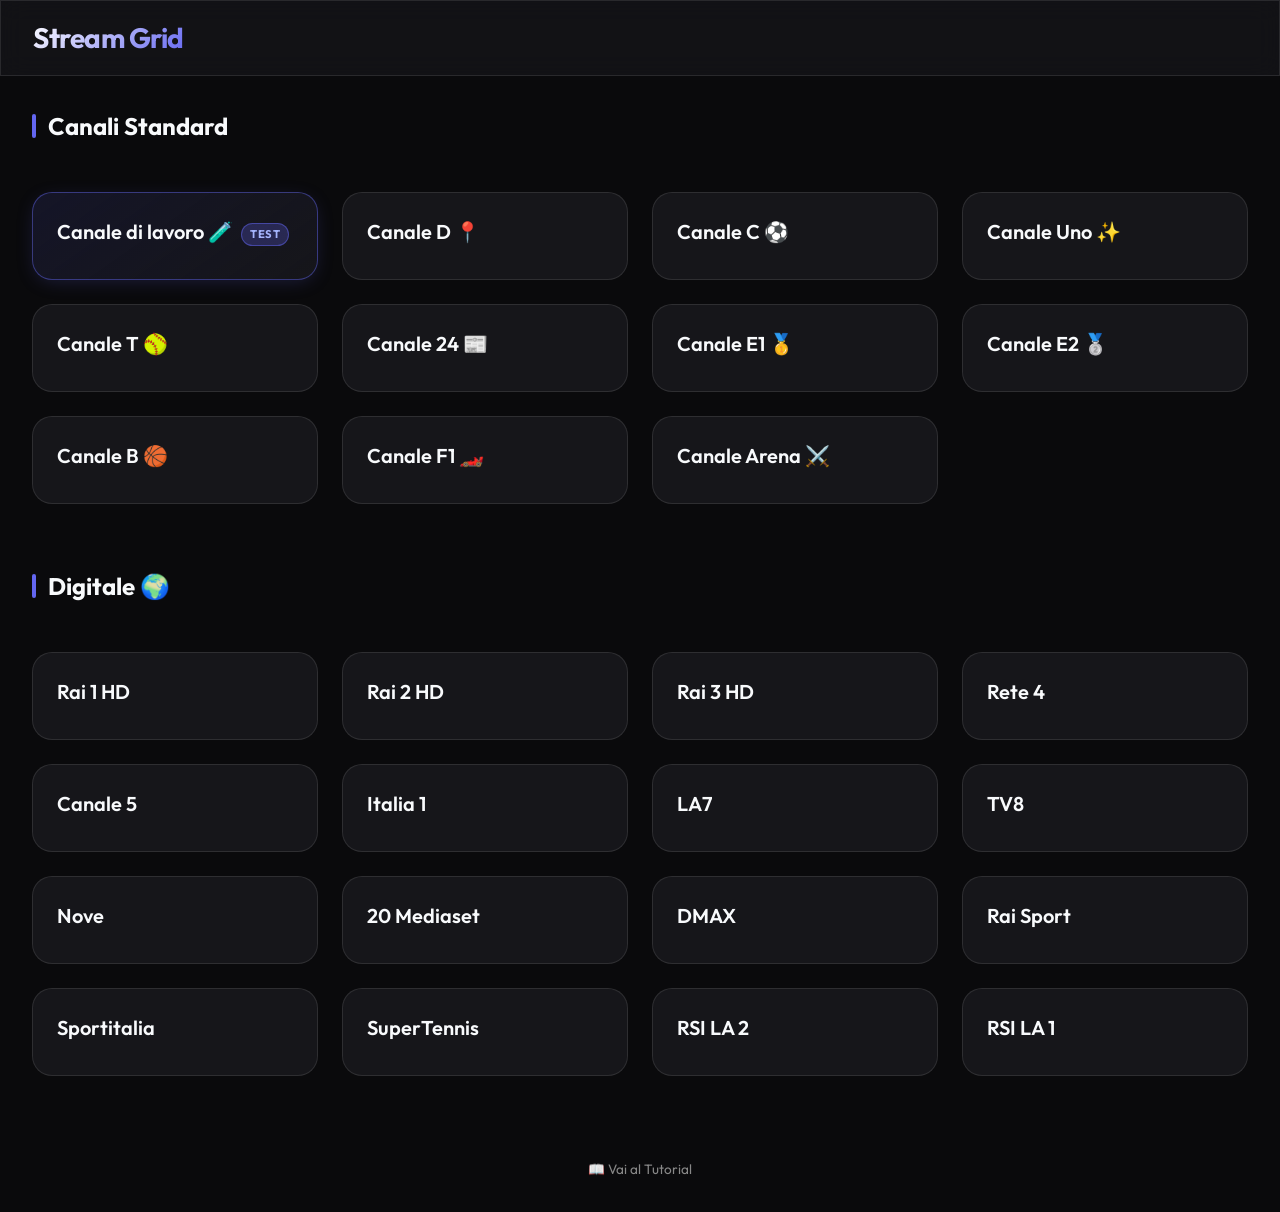
<file: index.html>
<!DOCTYPE html>
<html lang="it">
<head>
    <meta charset="UTF-8">
    <meta name="viewport" content="width=device-width, initial-scale=1.0">
    <title>Stream Grid</title>
    <link rel="stylesheet" href="index.css?v=16">
    <meta name="description" content="Piattaforma di streaming per canali TV sportivi e d'intrattenimento.">
    
    <!-- PWA Settings -->
    <link rel="manifest" href="manifest.json">
    <meta name="theme-color" content="#0a0a0c">
    
    <!-- iOS support -->
    <meta name="apple-mobile-web-app-capable" content="yes">
    <meta name="apple-mobile-web-app-status-bar-style" content="black-translucent">
    <meta name="apple-mobile-web-app-title" content="Stream Grid">
    <link rel="apple-touch-icon" href="stream-in-colorado.jpg">
</head>
<body>
    <div id="app">
        <header class="navbar glass">
            <div class="logo">Stream Grid</div>
            <button id="install-btn" class="install-btn glass" style="display: none;">📱 Installa App</button>
        </header>

        <main class="max-w-7xl mx-auto">
            <section id="normal-section">
                <h2 class="section-title">Canali Standard</h2>
                <div id="normal-grid" class="channel-grid"></div>
            </section>

            <section id="fast-section" style="display: none;">
                <h2 class="section-title">Canali Fast</h2>
                <div id="fast-grid" class="channel-grid"></div>
            </section>

            <section id="digitale-section">
                <h2 class="section-title">Digitale 🌍</h2>
                <div id="digitale-grid" class="channel-grid"></div>
            </section>
            
            <div style="text-align: center; margin-top: 3rem; padding-bottom: 2rem;">
                <a href="tutorial.html" style="color: #888; text-decoration: none; font-size: 0.85rem;">📖 Vai al Tutorial</a>
            </div>
        </main>
    </div>

    <script>
        let deferredPrompt;
        
        window.addEventListener('beforeinstallprompt', (e) => {
            e.preventDefault();
            deferredPrompt = e;
            const installBtn = document.getElementById('install-btn');
            if(installBtn) {
                installBtn.style.display = 'block';
            }
        });

        document.addEventListener('DOMContentLoaded', () => {
            const installBtn = document.getElementById('install-btn');
            if(installBtn) {
                installBtn.addEventListener('click', async () => {
                    if (deferredPrompt) {
                        deferredPrompt.prompt();
                        const { outcome } = await deferredPrompt.userChoice;
                        if (outcome === 'accepted') {
                            deferredPrompt = null;
                            installBtn.style.display = 'none';
                        }
                    }
                });
            }
        });

        // Service Worker Registration for PWA
        if ('serviceWorker' in navigator) {
            window.addEventListener('load', () => {
                navigator.serviceWorker.register('./sw.js').then(reg => {
                    console.log('SW registered!', reg);
                }).catch(err => {
                    console.log('SW registration failed:', err);
                });
            });
        }

        const fastChannels = [
            {"id": 1, "name": "Canale D 📍", "streams": ["5", "92", "136"]},
            {"id": 2, "name": "Canale C ⚽️", "streams": ["1", "134"]},
            {"id": 3, "name": "Canale UNO ✨", "streams": ["130", "170"]}
        ];

        const normalChannels = [
            {"id": 99, "name": "Canale di lavoro 🧪", "urls": ["/api/player?channel=SkySportCalcioIT", "https://wideiptv.top/player/SkySportCalcioIT"], "badge": "TEST", "isTest": true},
            {"id": 4, "name": "Canale D 📍", "urls": ["/api/player?channel=zonaDAZN", "https://wideiptv.top/player/zonaDAZN"]},
            {"id": 5, "name": "Canale C ⚽️", "urls": ["/api/player?channel=SkySportCalcioIT", "https://wideiptv.top/player/SkySportCalcioIT"]},
            {"id": 6, "name": "Canale Uno ✨", "urls": ["/api/player?channel=SkySportUnoIT", "https://wideiptv.top/player/SkySportUnoIT"]},
            {"id": 7, "name": "Canale T 🥎", "urls": ["/api/player?channel=SkySportTennisIT", "https://wideiptv.top/player/SkySportTennisIT"]},
            {"id": 8, "name": "Canale 24 📰", "urls": ["/api/player?channel=SkySport24IT", "https://wideiptv.top/player/SkySport24IT"]},
            {"id": 9, "name": "Canale E1 🥇", "urls": ["/api/player?channel=euro1it", "https://wideiptv.top/player/euro1it"]},
            {"id": 10, "name": "Canale E2 🥈", "urls": ["/api/player?channel=euro2it", "https://wideiptv.top/player/euro2it"]},
            {"id": 11, "name": "Canale B 🏀", "urls": ["/api/player?channel=SkySportNBAIT", "https://wideiptv.top/player/SkySportNBAIT"]},
            {"id": 13, "name": "Canale F1 🏎️", "urls": ["/api/player?channel=SkySportF1IT", "https://wideiptv.top/player/SkySportF1IT"]},
            {"id": 14, "name": "Canale Arena ⚔️", "urls": ["/api/player?channel=SkySportArenaIT", "https://wideiptv.top/player/SkySportArenaIT"]}
        ];

        const digitaleChannels = [
            {"id": 1, "name": "Rai 1 HD", "url": "/api/tv?id=1"},
            {"id": 2, "name": "Rai 2 HD", "url": "/api/tv?id=2"},
            {"id": 3, "name": "Rai 3 HD", "url": "/api/tv?id=3"},
            {"id": 4, "name": "Rete 4", "url": "/api/tv?id=4"},
            {"id": 5, "name": "Canale 5", "url": "/api/tv?id=5"},
            {"id": 6, "name": "Italia 1", "url": "/api/tv?id=6"},
            {"id": 7, "name": "LA7", "url": "/api/tv?id=7"},
            {"id": 8, "name": "TV8", "url": "/api/tv?id=8"},
            {"id": 9, "name": "Nove", "url": "/api/tv?id=9"},
            {"id": 20, "name": "20 Mediaset", "url": "/api/tv?id=20"},
            {"id": 52, "name": "DMAX", "url": "/api/tv?id=52"},
            {"id": 58, "name": "Rai Sport", "url": "/api/tv?id=58"},
            {"id": 60, "name": "Sportitalia", "url": "/api/tv?id=60"},
            {"id": 64, "name": "SuperTennis", "url": "/api/tv?id=64"},
            {"id": 100, "name": "RSI LA 2", "url": "/api/tv?id=100"},
            {"id": 101, "name": "RSI LA 1", "url": "/api/tv?id=101"}
        ];

        function renderChannels() {
            const fastGrid = document.getElementById('fast-grid');
            const normalGrid = document.getElementById('normal-grid');
            const digitaleGrid = document.getElementById('digitale-grid');

            fastGrid.innerHTML = fastChannels.map(ch => `
                <div class="channel-card fade-in" onclick="window.location.href='player.html?v=1&type=fast&id=${ch.id}'">
                    <div class="channel-name">${ch.name}</div>
                </div>
            `).join('');

            normalGrid.innerHTML = normalChannels.map(ch => `
                <div class="channel-card fade-in ${ch.isTest ? 'test-card' : ''}" onclick="window.location.href='player.html?v=6&type=normal&id=${ch.id}'">
                    <div class="channel-name">${ch.name}${ch.badge ? `<span class="badge-test">${ch.badge}</span>` : ''}</div>
                </div>
            `).join('');

            digitaleGrid.innerHTML = digitaleChannels.map(ch => `
                <div class="channel-card fade-in" onclick="window.location.href='player.html?v=5&type=digitale&id=${ch.id}'">
                    <div class="channel-name">${ch.name}</div>
                </div>
            `).join('');
        }

        // Initialize
        renderChannels();

        window.addEventListener('scroll', () => {
            const nav = document.querySelector('.navbar');
            if (window.scrollY > 20) {
                nav.style.padding = '0.75rem 2rem';
                nav.style.background = 'rgba(10, 10, 12, 0.9)';
            } else {
                nav.style.padding = '1rem 2rem';
                nav.style.background = 'var(--bg-glass)';
            }
        });
    </script>
</body>
</html>
</file>
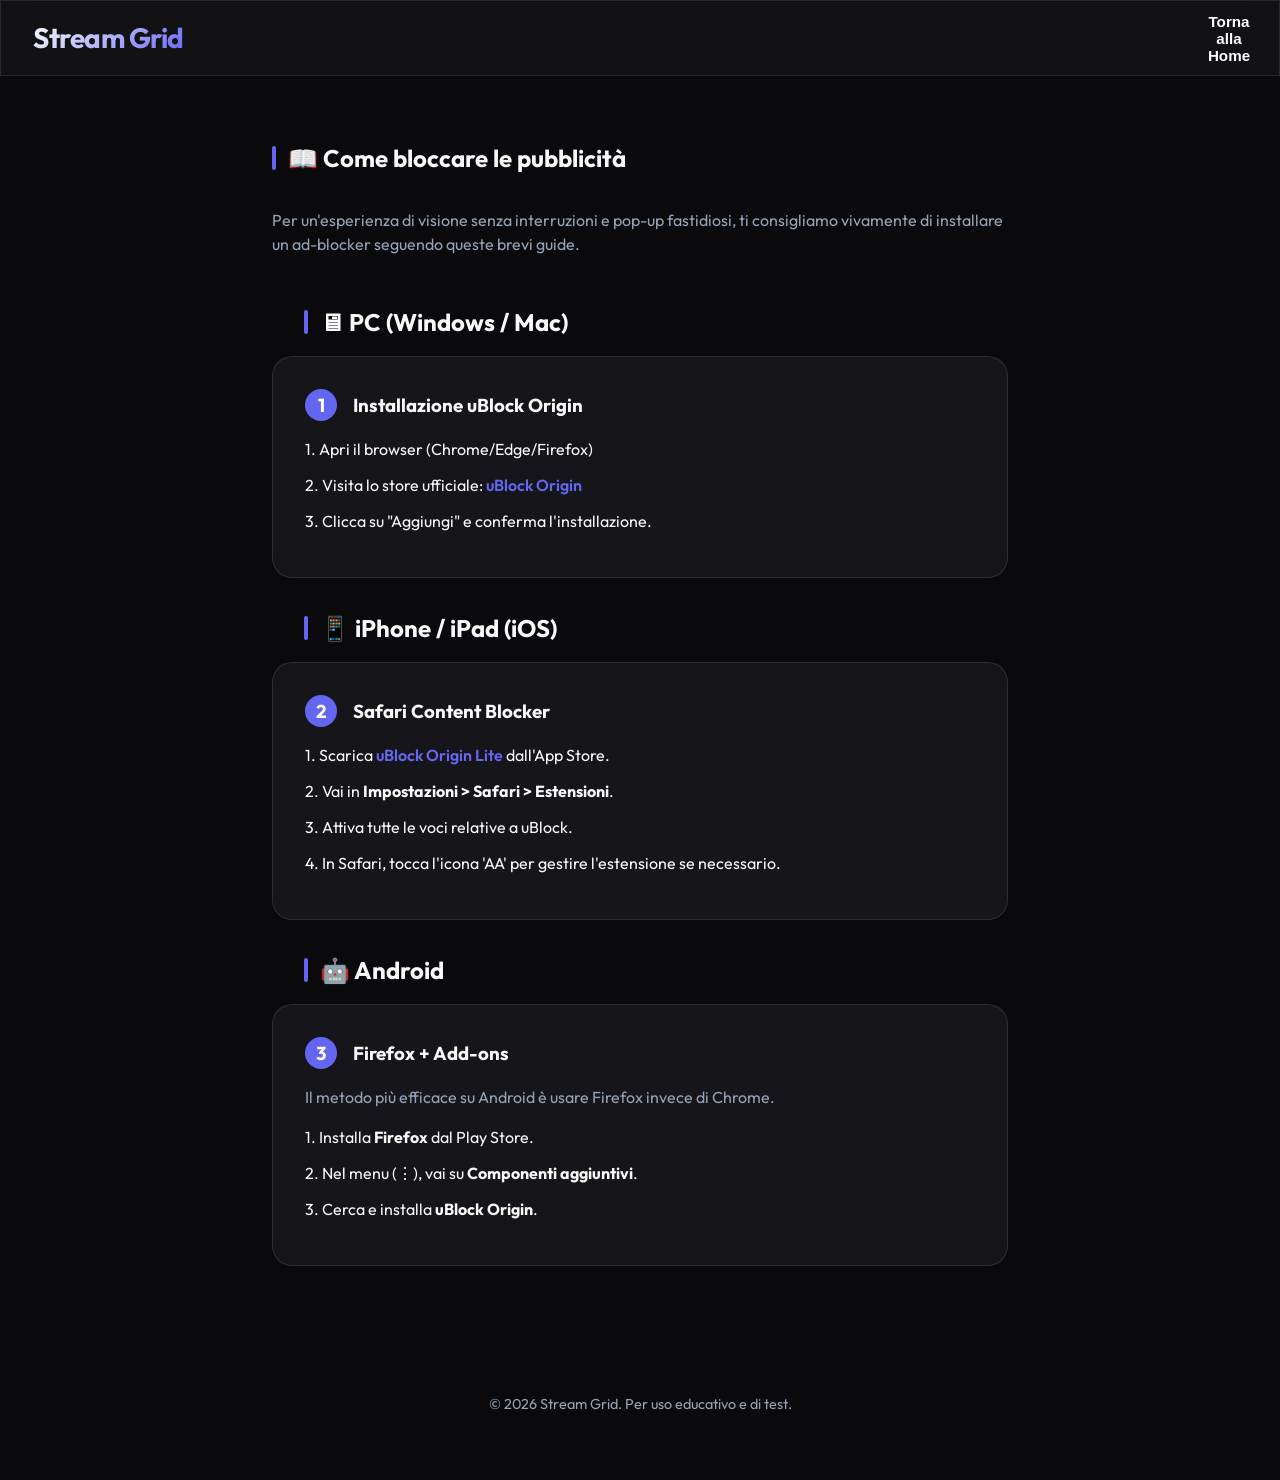
<file: tutorial.html>
<!DOCTYPE html>
<html lang="it">
<head>
    <meta charset="UTF-8">
    <meta name="viewport" content="width=device-width, initial-scale=1.0">
    <title>Tutorial | Stream Grid</title>
    <link rel="stylesheet" href="index.css">
    
    <!-- PWA Settings -->
    <link rel="manifest" href="manifest.json">
    <meta name="theme-color" content="#0a0a0c">
    <meta name="apple-mobile-web-app-capable" content="yes">
    <meta name="apple-mobile-web-app-status-bar-style" content="black-translucent">
    <link rel="apple-touch-icon" href="stream-in-colorado.jpg">
    <style>
        .tutorial-container {
            max-width: 800px;
            margin: 4rem auto;
            padding: 0 2rem;
        }
        .step-card {
            background: var(--bg-card);
            border: 1px solid var(--border-glass);
            border-radius: 1.25rem;
            padding: 2rem;
            margin-bottom: 2rem;
        }
        .step-number {
            display: inline-block;
            background: var(--accent);
            color: white;
            width: 32px;
            height: 32px;
            border-radius: 50%;
            text-align: center;
            line-height: 32px;
            font-weight: 700;
            margin-right: 1rem;
        }
        .link-accent {
            color: var(--accent);
            text-decoration: none;
            font-weight: 600;
        }
        .link-accent:hover {
            text-decoration: underline;
        }
        li { margin-bottom: 0.75rem; }
    </style>
</head>
<body>
    <header class="navbar glass">
        <div class="logo">Stream Grid</div>
        <button onclick="window.location.href='index.html'" class="selector-btn glass" style="color: white;">Torna alla Home</button>
    </header>

    <main class="tutorial-container">
        <h1 class="section-title" style="margin: 0 0 2rem 0;">📖 Come bloccare le pubblicità</h1>
        
        <p style="color: var(--text-secondary); margin-bottom: 3rem;">
            Per un'esperienza di visione senza interruzioni e pop-up fastidiosi, ti consigliamo vivamente di installare un ad-blocker seguendo queste brevi guide.
        </p>

        <section class="fade-in">
            <h2 class="section-title">🖥 PC (Windows / Mac)</h2>
            <div class="step-card">
                <h3 style="margin-bottom: 1rem;"><span class="step-number">1</span>Installazione uBlock Origin</h3>
                <ul style="list-style: none;">
                    <li>1. Apri il browser (Chrome/Edge/Firefox)</li>
                    <li>2. Visita lo store ufficiale: <a href="https://chrome.google.com/webstore/detail/ublock-origin/cjpalhdlnbpafiamejdnhcphjbkeiagm" class="link-accent" target="_blank">uBlock Origin</a></li>
                    <li>3. Clicca su "Aggiungi" e conferma l'installazione.</li>
                </ul>
            </div>
        </section>

        <section class="fade-in" style="animation-delay: 0.1s;">
            <h2 class="section-title">📱 iPhone / iPad (iOS)</h2>
            <div class="step-card">
                <h3 style="margin-bottom: 1rem;"><span class="step-number">2</span>Safari Content Blocker</h3>
                <ul style="list-style: none;">
                    <li>1. Scarica <span class="link-accent">uBlock Origin Lite</span> dall'App Store.</li>
                    <li>2. Vai in <b>Impostazioni > Safari > Estensioni</b>.</li>
                    <li>3. Attiva tutte le voci relative a uBlock.</li>
                    <li>4. In Safari, tocca l'icona 'AA' per gestire l'estensione se necessario.</li>
                </ul>
            </div>
        </section>

        <section class="fade-in" style="animation-delay: 0.2s;">
            <h2 class="section-title">🤖 Android</h2>
            <div class="step-card">
                <h3 style="margin-bottom: 1rem;"><span class="step-number">3</span>Firefox + Add-ons</h3>
                <p style="margin-bottom: 1rem; color: var(--text-secondary);">Il metodo più efficace su Android è usare Firefox invece di Chrome.</p>
                <ul style="list-style: none;">
                    <li>1. Installa <b>Firefox</b> dal Play Store.</li>
                    <li>2. Nel menu (⋮), vai su <b>Componenti aggiuntivi</b>.</li>
                    <li>3. Cerca e installa <b>uBlock Origin</b>.</li>
                </ul>
            </div>
        </section>
    </main>

    <footer style="text-align: center; padding: 4rem 2rem; color: var(--text-secondary); font-size: 0.9rem;">
        &copy; 2026 Stream Grid. Per uso educativo e di test.
    </footer>
</body>
</html>
</file>
<file: index.css>
@import url('https://fonts.googleapis.com/css2?family=Outfit:wght@300;400;600;700&display=swap');

:root {
    --bg-dark: #0a0a0c;
    --bg-card: #16161a;
    --bg-glass: rgba(22, 22, 26, 0.7);
    --accent: #6366f1;
    --accent-glow: rgba(99, 102, 241, 0.4);
    --text-primary: #f8fafc;
    --text-secondary: #94a3b8;
    --border-glass: rgba(255, 255, 255, 0.1);
}

* {
    margin: 0;
    padding: 0;
    box-sizing: border-box;
}

body {
    font-family: 'Outfit', sans-serif;
    background-color: var(--bg-dark);
    color: var(--text-primary);
    line-height: 1.5;
    overflow-x: hidden;
    -webkit-font-smoothing: antialiased;
}

/* Custom Scrollbar */
::-webkit-scrollbar { width: 8px; }
::-webkit-scrollbar-track { background: var(--bg-dark); }
::-webkit-scrollbar-thumb { background: #2d2d35; border-radius: 10px; }
::-webkit-scrollbar-thumb:hover { background: #3e3e4a; }

.glass {
    background: var(--bg-glass);
    backdrop-filter: blur(12px);
    -webkit-backdrop-filter: blur(12px);
    border: 1px solid var(--border-glass);
}

@keyframes fadeIn {
    from { opacity: 0; transform: translateY(10px); }
    to { opacity: 1; transform: translateY(0); }
}

.fade-in { animation: fadeIn 0.4s ease-out forwards; }

.navbar {
    position: sticky;
    top: 0;
    z-index: 100;
    padding: 1rem 2rem;
    display: flex;
    justify-content: space-between;
    align-items: center;
    transition: all 0.3s ease;
    gap: 1rem;
}

.install-btn {
    padding: 0.5rem 1rem;
    border-radius: 2rem;
    font-size: 0.9rem;
    font-weight: 600;
    cursor: pointer;
    transition: all 0.2s cubic-bezier(0.4, 0, 0.2, 1);
    border: 1px solid var(--border-glass);
    background: rgba(255, 255, 255, 0.05);
    color: var(--text-primary);
    display: flex;
    align-items: center;
    gap: 0.5rem;
    white-space: nowrap;
}

.install-btn:hover {
    background: rgba(255, 255, 255, 0.15);
    transform: translateY(-2px);
}

.logo {
    display: flex;
    align-items: center;
    gap: 0.75rem;
    font-size: 1.75rem;
    font-weight: 700;
    background: linear-gradient(135deg, #fff 0%, var(--accent) 100%);
    -webkit-background-clip: text;
    -webkit-text-fill-color: transparent;
    letter-spacing: -0.5px;
    white-space: nowrap;
}

.logo img {
    height: 38px;
    width: 38px;
    border-radius: 10px;
    -webkit-text-fill-color: initial; /* Fix for background-clip: text on parent */
}

/* Channel Cards */
.channel-grid {
    display: grid;
    grid-template-columns: repeat(auto-fill, minmax(280px, 1fr));
    gap: 1.5rem;
    padding: 2rem;
}

.channel-card {
    position: relative;
    background: var(--bg-card);
    border-radius: 1.25rem;
    padding: 1.5rem;
    cursor: pointer;
    transition: all 0.3s cubic-bezier(0.4, 0, 0.2, 1);
    border: 1px solid var(--border-glass);
    overflow: hidden;
}

.channel-card:hover {
    transform: translateY(-5px);
    border-color: var(--accent);
    box-shadow: 0 10px 30px -10px rgba(0, 0, 0, 0.5);
}

.channel-name {
    font-size: 1.25rem;
    font-weight: 600;
    margin-bottom: 0.5rem;
    position: relative;
    z-index: 1;
}

.channel-type {
    font-size: 0.8rem;
    text-transform: uppercase;
    letter-spacing: 1px;
    color: var(--text-secondary);
    position: relative;
    z-index: 1;
}

/* Player Page Layout */
.player-overlay {
    position: fixed;
    top: 0;
    left: 0;
    width: 100vw;
    height: 100vh;
    background: #000;
    z-index: 1000;
    display: flex;
    flex-direction: column;
    align-items: center;
    justify-content: center;
}

.player-header {
    position: absolute;
    top: 0;
    width: 100%;
    padding: 1.5rem 2rem;
    display: flex;
    align-items: center;
    justify-content: space-between;
    background: linear-gradient(to bottom, rgba(0,0,0,0.8), transparent);
    z-index: 1010;
    pointer-events: none; /* Let clicks pass through the empty areas */
}

.player-header > * {
    pointer-events: auto; /* Buttons inside header remain clickable */
}

.video-box {
    width: 60vw;
    aspect-ratio: 16 / 9;
    max-height: 80vh;
    max-width: 1200px;
    background: #000;
    overflow: hidden;
    display: flex;
    align-items: center;
    justify-content: center;
    border-radius: 12px;
    border: 1px solid rgba(255, 255, 255, 0.1);
    box-shadow: 0 10px 40px rgba(0,0,0,0.6);
}

.iframe-container {
    width: 100%;
    height: 100%;
}

#main-player, iframe {
    width: 100%;
    height: 100%;
    border: none;
    display: block;
}

@media (max-width: 768px) {
    .navbar {
        padding: 0.75rem 1rem;
    }
    .logo {
        font-size: 1.35rem;
    }
    .install-btn {
        padding: 0.4rem 0.8rem;
        font-size: 0.85rem;
    }
    .video-box {
        width: 95vw;
        aspect-ratio: 16 / 9;
        max-height: none;
        border-radius: 8px;
        margin-top: 20px;
    }
    .player-header {
        padding: 0.5rem 0.75rem;
    }
    .selector-btn {
        width: 32px;
        height: 32px;
        font-size: 0.85rem;
    }
    .stream-selector {
        padding: 0.3rem 0.5rem;
        gap: 0.4rem;
    }
}

.back-btn {
    background: rgba(255, 255, 255, 0.1);
    border: none;
    color: white;
    width: 40px;
    height: 40px;
    border-radius: 50%;
    display: flex;
    align-items: center;
    justify-content: center;
    cursor: pointer;
    transition: background 0.2s;
    flex-shrink: 0;
}

.back-btn:hover { background: rgba(255, 255, 255, 0.2); }

/* Stream Selector */
.stream-selector {
    display: none;
    align-items: center;
    justify-content: center;
    gap: 0.6rem;
    background: rgba(22, 22, 26, 0.85);
    padding: 0.4rem 0.6rem;
    border-radius: 3rem;
    backdrop-filter: blur(12px);
    border: 1px solid var(--border-glass);
    max-width: 60vw;
    overflow-x: auto;
    -ms-overflow-style: none;
    scrollbar-width: none;
    /* Absolute perfect centering in the header */
    position: absolute;
    left: 50%;
    transform: translateX(-50%);
}

.stream-selector::-webkit-scrollbar {
    display: none;
}

.selector-btn {
    width: 36px;
    height: 36px;
    padding: 0;
    display: flex;
    align-items: center;
    justify-content: center;
    border-radius: 50%;
    font-size: 0.95rem;
    font-weight: 600;
    cursor: pointer;
    transition: all 0.2s cubic-bezier(0.4, 0, 0.2, 1);
    border: none;
    background: transparent;
    color: var(--text-secondary);
    flex-shrink: 0;
}

.selector-btn.active { 
    background: var(--accent); 
    color: white; 
    box-shadow: 0 4px 12px var(--accent-glow);
}
.selector-btn:not(.active):hover { background: rgba(255, 255, 255, 0.1); color: white; }

/* Section Title */
.section-title {
    font-size: 1.5rem;
    font-weight: 700;
    margin: 2rem 2rem 1rem;
    display: flex;
    align-items: center;
    gap: 0.75rem;
}

.section-title::before {
    content: '';
    width: 4px;
    height: 24px;
    background: var(--accent);
    border-radius: 2px;
}

/* Test Channel Badge & Card */
.badge-test {
    font-size: 0.7rem;
    background: rgba(99, 102, 241, 0.25);
    color: #a5b4fc;
    border: 1px solid rgba(99, 102, 241, 0.5);
    padding: 2px 8px;
    border-radius: 12px;
    font-weight: 700;
    letter-spacing: 0.5px;
    text-transform: uppercase;
    vertical-align: middle;
    margin-left: 8px;
    display: inline-block;
}

.test-card {
    border-color: rgba(99, 102, 241, 0.45);
    background: linear-gradient(145deg, rgba(99, 102, 241, 0.12) 0%, var(--bg-card) 100%);
    box-shadow: 0 4px 20px -5px rgba(99, 102, 241, 0.25);
}

.test-card:hover {
    border-color: #818cf8;
    box-shadow: 0 8px 28px -5px rgba(99, 102, 241, 0.4);
}
</file>
